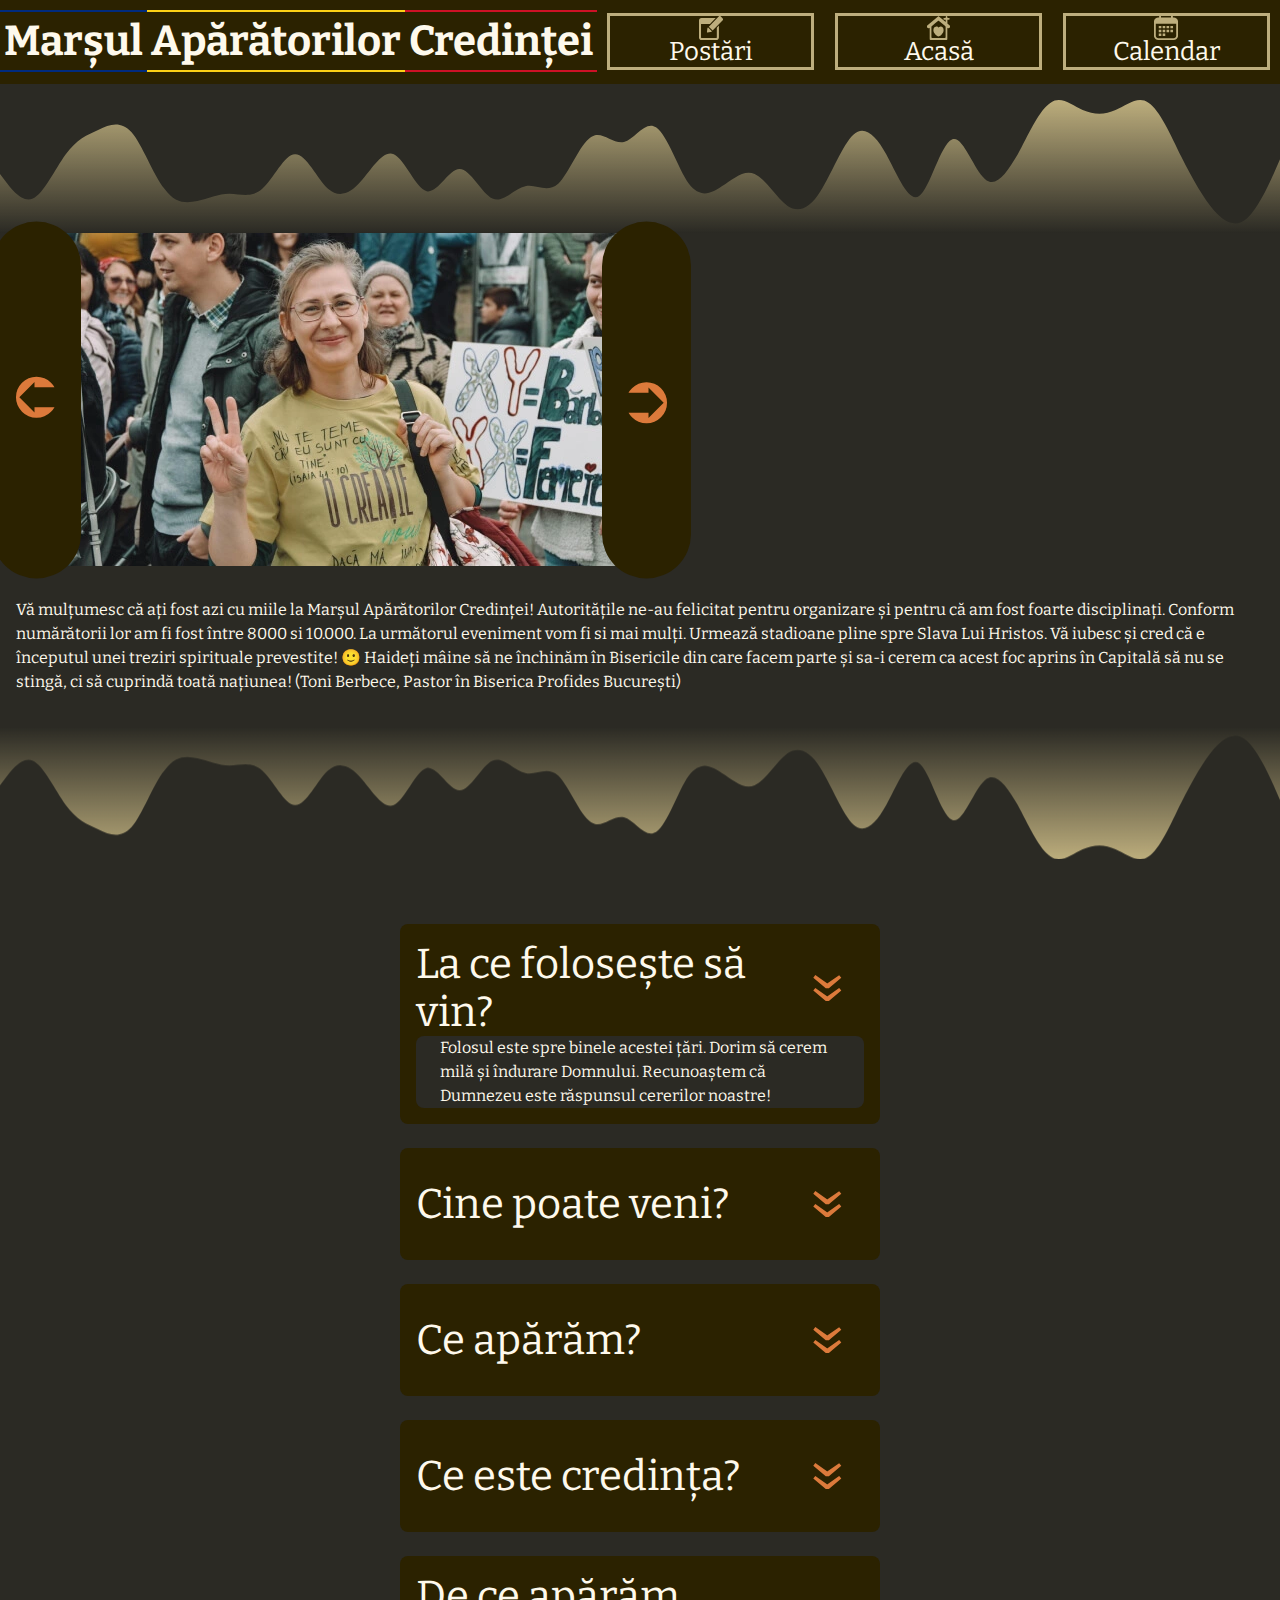
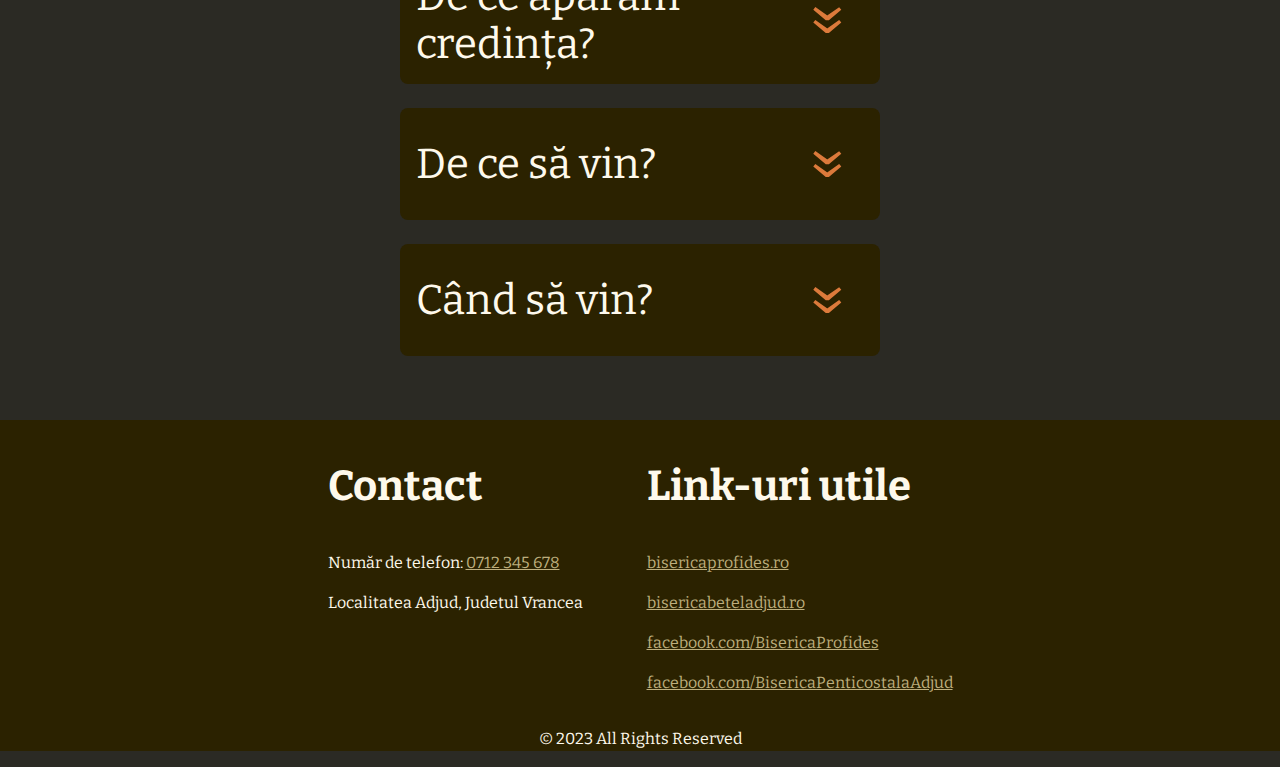
<file: index.html>
<!DOCTYPE html>

<html lang="ro">
    <head>
		<!-- setup -->
		<meta charset="utf-8" />
		<meta name="viewport" content="width=device-width,initial-scale=1.0" />

		<!-- SEO -->
		<title>MarșulApărătorilorCredinței</title>
		<meta name="robots" content="index, follow, max-image-preview:large, max-snippet:-1, max-video-preview:-1" />
		<meta http-equiv="X-UA-Compatible" content="IE=edge" />
		<meta name="description" content="Credința este cea mai importantă în vițile noastre. Noi declarăm că Isus este Rege. Marșul Apărătorilor Credinței, București, reprezintă dorința noastră de a trăi si apăra credința în Hristos ca Domn și Mântuitor." />
		<link rel="canonical" href="https://dapcred.netlify.app/" />
		<meta property="og:title" content="MarșulApărătorilorCredinței" />
		<meta property="og:description" content="Credința este cea mai importantă în vițile noastre. Noi declarăm că Isus este Rege. Marșul Apărătorilor Credinței, București, reprezintă dorința noastră de a trăi si apăra credința în Hristos ca Domn și Mântuitor." />
		<meta property="og:site_name" content="Marșul Apărătorilor Credinței" />
		<meta property="og:type" content="website" />
		<meta property="og:locale" content="ro_RO" />
		<meta property="og:url" content="https://dapcred.netlify.app/" />
		<meta property="og:image" content="./resources/og-image.jpg" />
		<meta property="og:image:width" content="1200" />
		<meta property="og:image:height" content="630" />
		<meta property="og:image:alt" content="Site de prezentare a evenimentelor ce țin de apărarea credinței în Hristos ca Domn și Mântuitor." />
		<meta property="article:publisher" content="https://www.facebook.com/david.irimia.180/" />
		<meta property="article:published_time" content="2021-07-04T23:27:55+03:00" /> <!--TODO data publicarii siteului-->
		<meta property="article:modified_time" content="2021-07-04T23:27:57+03:00" />
		<meta name="twitter:site" content="@INDavid04" />
		<meta name="twitter:creator" content="@INDavid04" />
		<meta name="twitter:card" content="summary_large_image" />

		<!-- design -->
		<link rel="stylesheet" href="./resources/styles.css" />
        <link rel="icon" type="image/x-icon" href="./resources/favicon/logo.ico" />
		<link rel="icon" type="image/svg+xml" href="./resources/favicon/logo.svg" />
		<link rel="icon" type="image/png" sizes="32x32" href="./resources/favicon/output-onlinepngtools.png" />
		<link rel="icon" type="image/png" sizes="16x16" href="./resources/favicon/png16.png" />
		<link rel="apple-touch-icon" href="./apple-touch-icon.png" />
		<link rel="mask-icon" href="./safari-pinned-tab.svg" color="#BDAE7D" />
		<meta name="msapplication-TileColor" content="#BDAE7D" />
		<!-- <link rel="manifest" href="./my.webmanifest" /> -->
		<meta name="apple-mobile-web-app-title" content="Marșul Apărătorilor Credinței" />
		<meta name="application-name" content="Marșul Apărătorilor Credinței" />
		<meta name="apple-mobile-web-app-capable" content="yes" />
		<meta name="apple-mobile-web-app-status-bar-style" content="default" />
		<meta name="mobile-web-app-capable" content="yes" />
		<meta name="apple-touch-fullscreen" content="yes" />
		<meta name="theme-color" content="#BDAE7D" />

		<!-- optimize -->
		<script type="module">
			document.documentElement.classList.remove('no-js');
			document.documentElement.classList.add('js');
		</script>
        <!--TODO font pe site
		<link rel="preload" href="https://dapcred.netlify.app/resources/Montserrat-Regular.woff2" as="font" type="font/woff2" crossorigin /> 
		<link rel="preload" href="https://dapcred.netlify.app/resources/Montserrat-ExtraBold.woff2" as="font" type="font/woff2" crossorigin /> -->
	</head>

    <body>
        <div class="Header">
            <nav class="Navbar" id="navbar">
                <a href="https://dapcred.netlify.app/" class="Logo">
                    <h1 class="LogoH1"><span class="Albastru">Marșul</span></h1>
                    <h1 class="LogoH1"><span class="Galben">Apărătorilor</span></h1>
                    <h1 class="LogoH1"><span class="Rosu">Credinței</span></h1>
                </a>
                <ol class="Menu">
                    <li class="List">
                        <a href="./resources/comentarii.html" class="ListLink">
                            <span class="ListLinkIcon">
                                <img class="ListLinkPost" src="./resources/img/noun-post-1604121.svg" alt="Postări">
                            </span>
                            <span class="ListLinkText">Postări</span>
                        </a>
                    </li>
                    <li class="List ListActive">
                        <a href="./index.html" class="ListLink">
                            <span class="ListLinkIcon">
                                <img class="ListLinkHome" src="./resources/img/noun-church-1557960 1.svg" alt="Acasă">
                            </span>
                            <span class="ListLinkText">Acasă</span>
                        </a>
                    </li>
                    <li class="List">
                        <a href="./resources/calendar.html" class="ListLink">
                            <span class="ListLinkIcon">
                                <img class="ListLinkCalendar" src="./resources/img/noun-calendar-394665.svg" alt="Calendar">
                            </span>
                            <span class="ListLinkText">Calendar</span>
                        </a>
                    </li>
                </ol>
            </nav>
        </div>

        <main class="Content">
            <img class="WaveStart" src="./resources/img/spacer.svg" alt="Spacer"> 

            <div class="HeroSection">
                <div class="LogoMobile">
                    <h1 class="LogoMobileText1">Marșul</h1>
                    <h1 class="LogoMobileText2">Apărătorilor</h1>
                    <h1 class="LogoMobileText3">Credinței</h1>
                </div>

                <div class="Carousel HeroSectionColumn">
                    <span id="item-1"></span>
                    <span id="item-2"></span>
                    <span id="item-3"></span>
                    <span id="item-4"></span>
                    <span id="item-5"></span>
                    <span id="item-6"></span>
                    <span id="item-7"></span>
                    <span id="item-8"></span>
                    <span id="item-9"></span>
                    <span id="item-10"></span>
                    <span id="item-11"></span>
                    <span id="item-12"></span>
                    <span id="item-13"></span>
                    <span id="item-14"></span>
                    <span id="item-15"></span>
                    <span id="item-16"></span>
                    <div class="CarouselItem Item-1">
                        <a href="#item-16" class="ArrowPrev Arrow">➲</a>
                        <a href="#item-2" class="ArrowNext Arrow">➲</a>
                    </div>
                    <div class="CarouselItem Item-2">
                        <a href="#item-1" class="ArrowPrev Arrow">➲</a>
                        <a href="#item-3" class="ArrowNext Arrow">➲</a>
                    </div>
                    <div class="CarouselItem Item-3">
                        <a href="#item-2" class="ArrowPrev Arrow">➲</a>
                        <a href="#item-4" class="ArrowNext Arrow">➲</a>
                    </div>
                    <div class="CarouselItem Item-4">
                        <a href="#item-3" class="ArrowPrev Arrow">➲</a>
                        <a href="#item-5" class="ArrowNext Arrow">➲</a>
                    </div>
                    <div class="CarouselItem Item-5">
                        <a href="#item-4" class="ArrowPrev Arrow">➲</a>
                        <a href="#item-6" class="ArrowNext Arrow">➲</a>
                    </div>
                    <div class="CarouselItem Item-6">
                        <a href="#item-5" class="ArrowPrev Arrow">➲</a>
                        <a href="#item-7" class="ArrowNext Arrow">➲</a>
                    </div>
                    <div class="CarouselItem Item-7">
                        <a href="#item-6" class="ArrowPrev Arrow">➲</a>
                        <a href="#item-8" class="ArrowNext Arrow">➲</a>
                    </div>
                    <div class="CarouselItem Item-8">
                        <a href="#item-7" class="ArrowPrev Arrow">➲</a>
                        <a href="#item-9" class="ArrowNext Arrow">➲</a>
                    </div>
                    <div class="CarouselItem Item-9">
                        <a href="#item-8" class="ArrowPrev Arrow">➲</a>
                        <a href="#item-10" class="ArrowNext Arrow">➲</a>
                    </div>
                    <div class="CarouselItem Item-10">
                        <a href="#item-9" class="ArrowPrev Arrow">➲</a>
                        <a href="#item-11" class="ArrowNext Arrow">➲</a>
                    </div>
                    <div class="CarouselItem Item-11">
                        <a href="#item-10" class="ArrowPrev Arrow">➲</a>
                        <a href="#item-12" class="ArrowNext Arrow">➲</a>
                    </div>
                    <div class="CarouselItem Item-12">
                        <a href="#item-11" class="ArrowPrev Arrow">➲</a>
                        <a href="#item-13" class="ArrowNext Arrow">➲</a>
                    </div>
                    <div class="CarouselItem Item-13">
                        <a href="#item-12" class="ArrowPrev Arrow">➲</a>
                        <a href="#item-14" class="ArrowNext Arrow">➲</a>
                    </div>
                    <div class="CarouselItem Item-14">
                        <a href="#item-13" class="ArrowPrev Arrow">➲</a>
                        <a href="#item-15" class="ArrowNext Arrow">➲</a>
                    </div>
                    <div class="CarouselItem Item-15">
                        <a href="#item-14" class="ArrowPrev Arrow">➲</a>
                        <a href="#item-16" class="ArrowNext Arrow">➲</a>
                    </div>
                    <div class="CarouselItem Item-16">
                        <a href="#item-15" class="ArrowPrev Arrow">➲</a>
                        <a href="#item-1" class="ArrowNext Arrow">➲</a>
                    </div>
                </div>

                <div class="Description HeroSectionColumn">
                    <p class="DescriptionParagraph">
                        Vă mulțumesc că ați fost azi cu miile la Marșul Apărătorilor Credinței! Autoritățile ne-au felicitat pentru organizare și pentru că am fost foarte disciplinați. Conform numărătorii lor am fi fost între 8000 si 10.000. La următorul eveniment vom fi si mai mulți. Urmează stadioane pline spre Slava Lui Hristos. Vă iubesc și cred că e începutul unei treziri spirituale prevestite! 🙂 Haideți mâine să ne închinăm în Bisericile din care facem parte și sa-i cerem ca acest foc aprins în Capitală să nu se stingă, ci să cuprindă toată națiunea! (Toni Berbece, Pastor în Biserica Profides București)
                    </p>
                </div>
            </div>

            <img class="WaveEnd" src="./resources/img/spacer.svg" alt="Spacer"> 

            <ul id="accordion">
                <li class="Box-1">
                    <label for="first" class="AccordionTitle">
                        La ce folosește să vin? <span class="Down">&raquo;</span>
                    </label>
                    <input type="checkbox" name="accordion" id="first" checked />
                    <div class="AccordionContent">
                        Folosul este spre binele acestei țări. Dorim să cerem milă și îndurare Domnului. Recunoaștem că Dumnezeu este răspunsul cererilor noastre!
                    </div>
                </li>
                <li class="Box-2">
                    <label for="second" class="AccordionTitle">
                        Cine poate veni? <span class="Down">&raquo;</span>
                    </label>
                    <input type="checkbox" name="accordion" id="second" />
                    <div class="AccordionContent">
                        <p>Folosul este spre binele acestei țări. Dorim să cerem milă și îndurare Domnului. Recunoaștem că Dumnezeu este răspunsul cererilor noastre!</p>
                    </div>
                </li>
                <li class="Box-3">
                    <label for="third" class="AccordionTitle">
                        Ce apărăm? <span class="Down">&raquo;</span>
                    </label>
                    <input type="checkbox" name="accordion" id="third" />
                    <div class="AccordionContent">
                        <p>Folosul este spre binele acestei țări. Dorim să cerem milă și îndurare Domnului. Recunoaștem că Dumnezeu este răspunsul cererilor noastre!</p>
                    </div>
                </li>
                <li class="Box-4">
                    <label for="fourth" class="AccordionTitle">
                        Ce este credința? <span class="Down">&raquo;</span>
                    </label>
                    <input type="checkbox" name="accordion" id="fourth" />
                    <div class="AccordionContent">
                        <p>Folosul este spre binele acestei țări. Dorim să cerem milă și îndurare Domnului. Recunoaștem că Dumnezeu este răspunsul cererilor noastre!</p>
                    </div>
                </li>
                <li class="Box-5">
                    <label for="fifth" class="AccordionTitle">
                        De ce apărăm credința? <span class="Down">&raquo;</span>
                    </label>
                    <input type="checkbox" name="accordion" id="fifth" />
                    <div class="AccordionContent">
                        <p>Folosul este spre binele acestei țări. Dorim să cerem milă și îndurare Domnului. Recunoaștem că Dumnezeu este răspunsul cererilor noastre!</p>
                    </div>
                </li>
                <li class="Box-6">
                    <label for="sixth" class="AccordionTitle">
                        De ce să vin? <span class="Down">&raquo;</span>
                    </label>
                    <input type="checkbox" name="accordion" id="sixth" />
                    <div class="AccordionContent">
                        <p>Folosul este spre binele acestei țări. Dorim să cerem milă și îndurare Domnului. Recunoaștem că Dumnezeu este răspunsul cererilor noastre!</p>
                    </div>
                </li>
                <li class="Box-7">
                    <label for="seventh" class="AccordionTitle">
                        Când să vin? <span class="Down">&raquo;</span>
                    </label>
                    <input type="checkbox" name="accordion" id="seventh" />
                    <div class="AccordionContent">
                        <p>Folosul este spre binele acestei țări. Dorim să cerem milă și îndurare Domnului. Recunoaștem că Dumnezeu este răspunsul cererilor noastre!</p>
                    </div>
                </li>
            </ul>
        </main>

        <div class="Footer">
            <div class="ContainerFooter">
                <span class="Contact">
                    <h3 class="FooterTitle">Contact</h3>
                    <p class="Phone">Număr de telefon: <a class="Link" href="tel:+40712345678">0712 345 678</a></p>
                    <p class="Location">Localitatea Adjud, Judetul Vrancea</p>
                </span>
                <span class="FooterLinks">
                    <h3 class="FooterTitle">Link-uri utile</h3>
                    <a href="https://bisericaprofides.ro">
                        <p class="Link">bisericaprofides.ro</p>
                    </a>
                    <a href="https://bisericabeteladjud.ro">
                        <p class="Link">bisericabeteladjud.ro</p>
                    </a>
                    <a href="https://facebook.com/BisericaProfides">
                        <p class="Link">facebook.com/BisericaProfides</p>
                    </a>
                    <a href="https://facebook.com/BisericaPenticostalaAdjud">
                        <p class="Link">facebook.com/BisericaPenticostalaAdjud</p>
                    </a>
                </span>
            </div>
            <div class="ContainerCopyrights">
                <p class="Copyrights">© 2023 All Rights Reserved</p>
            </div>
        </div>
        <script defer src="resources/script.js"></script>
    </body>
</html>
</file>
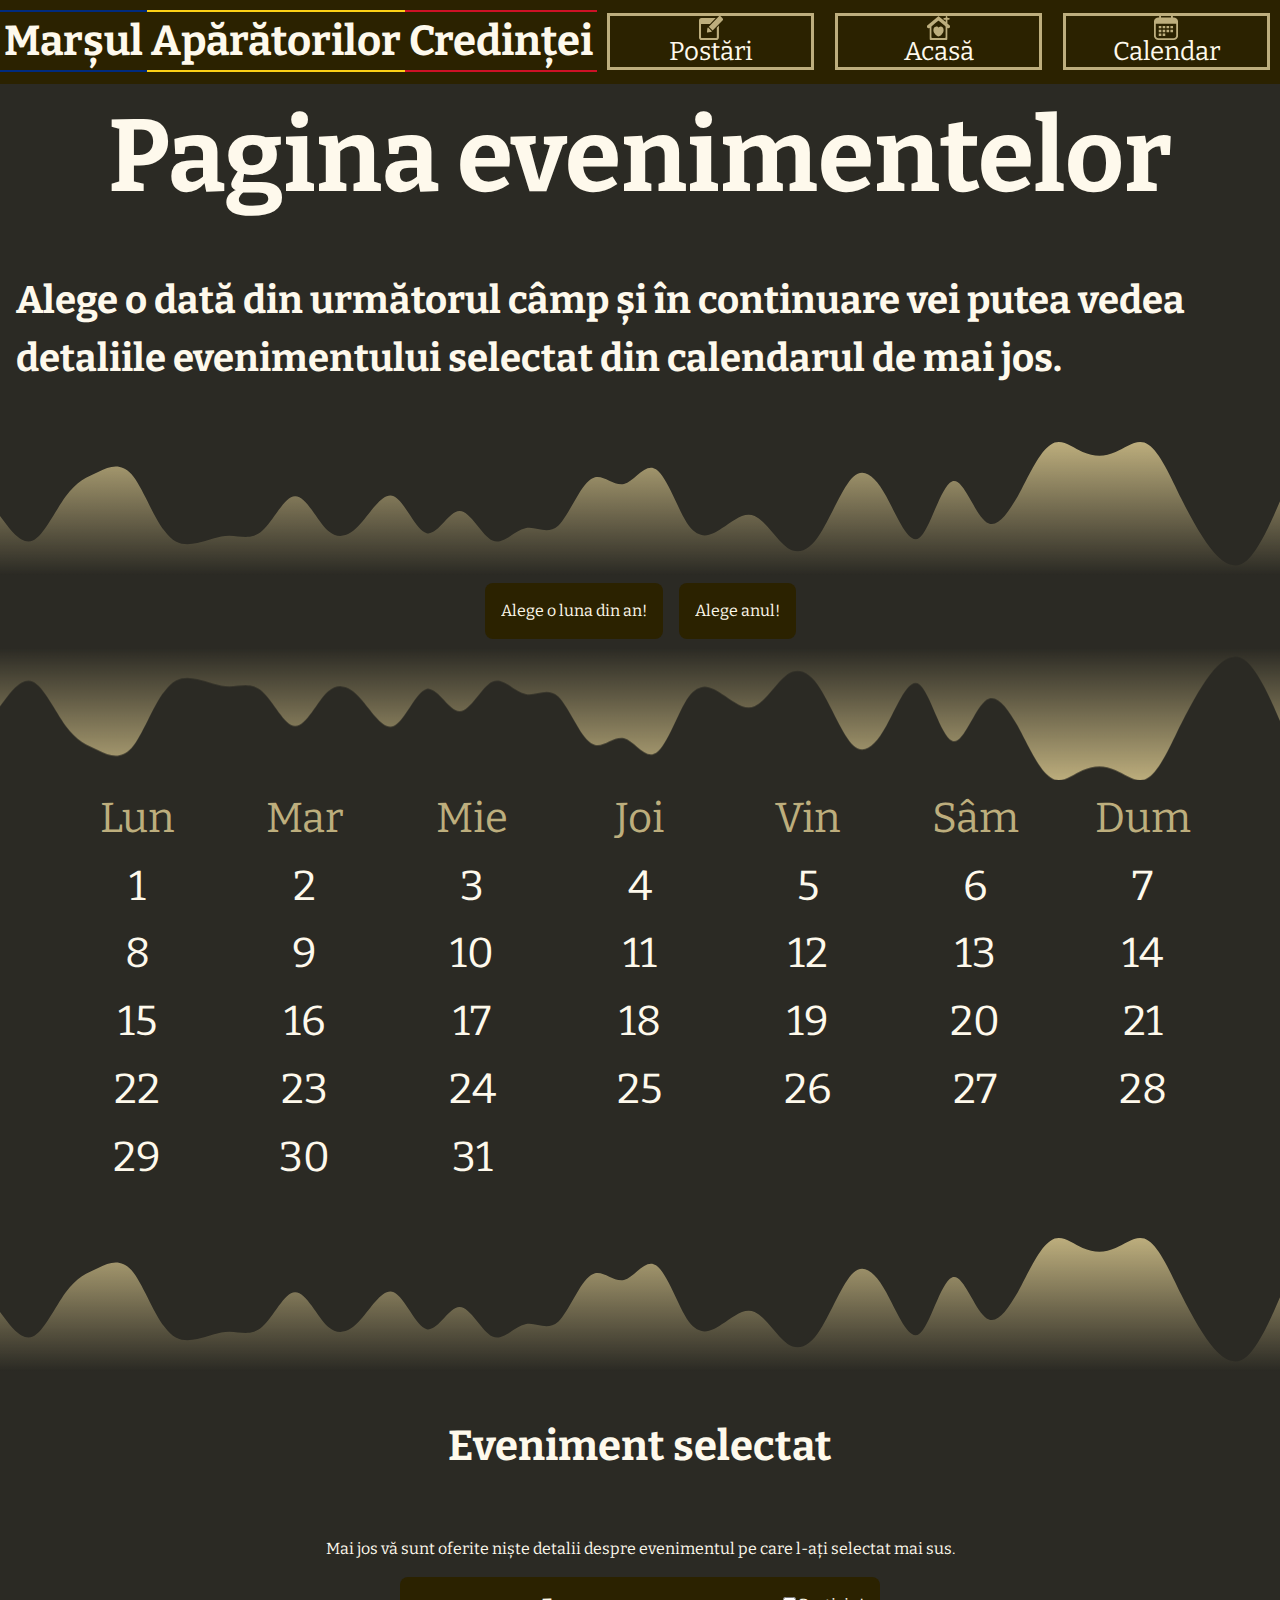
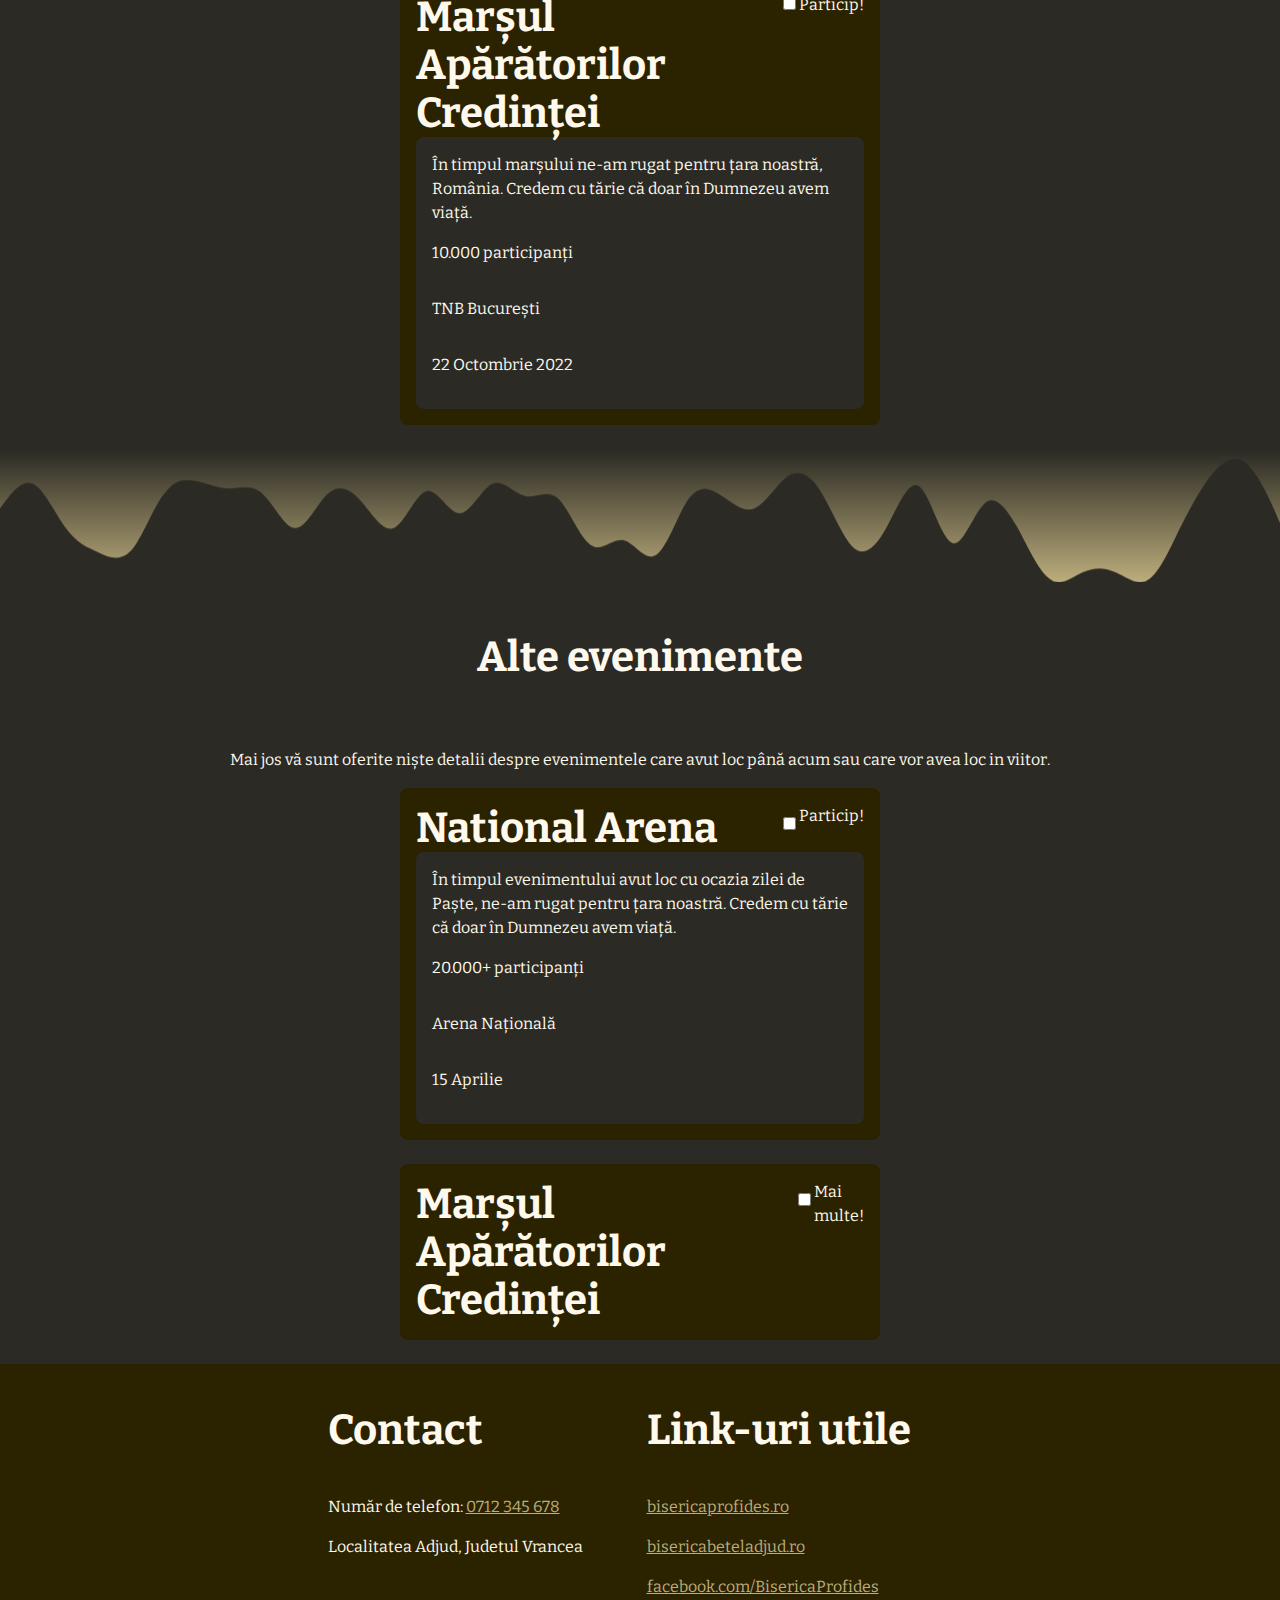
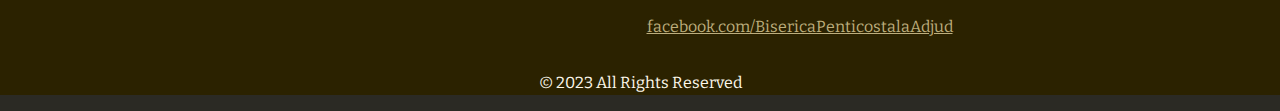
<file: resources/calendar.html>
<!DOCTYPE html>

<html lang="ro">
    <head>
		<!-- setup -->
		<meta charset="utf-8" />
		<meta name="viewport" content="width=device-width,initial-scale=1.0" />

		<!-- SEO -->
		<title>MarșulApărătorilorCredinței</title>
		<meta name="robots" content="index, follow, max-image-preview:large, max-snippet:-1, max-video-preview:-1" />
		<meta http-equiv="X-UA-Compatible" content="IE=edge" />
		<meta name="description" content="Credința este cea mai importantă în vițile noastre. Noi declarăm că Isus este Rege. Marșul Apărătorilor Credinței, București, reprezintă dorința noastră de a trăi si apăra credința în Hristos ca Domn și Mântuitor." />
		<link rel="canonical" href="https://dapcred.netlify.app/" />
		<meta property="og:title" content="MarșulApărătorilorCredinței" />
		<meta property="og:description" content="Credința este cea mai importantă în vițile noastre. Noi declarăm că Isus este Rege. Marșul Apărătorilor Credinței, București, reprezintă dorința noastră de a trăi si apăra credința în Hristos ca Domn și Mântuitor." />
		<meta property="og:site_name" content="Marșul Apărătorilor Credinței" />
		<meta property="og:type" content="website" />
		<meta property="og:locale" content="ro_RO" />
		<meta property="og:url" content="https://dapcred.netlify.app/" />
		<meta property="og:image" content="./og-image.jpg" />
		<meta property="og:image:width" content="1200" />
		<meta property="og:image:height" content="630" />
		<meta property="og:image:alt" content="Site de prezentare a evenimentelor ce țin de apărarea credinței în Hristos ca Domn și Mântuitor." />
		<meta property="article:publisher" content="https://www.facebook.com/david.irimia.180/" />
		<meta property="article:published_time" content="2021-07-04T23:27:55+03:00" /> <!--TODO data publicarii siteului-->
		<meta property="article:modified_time" content="2021-07-04T23:27:57+03:00" />
		<meta name="twitter:site" content="@INDavid04" />
		<meta name="twitter:creator" content="@INDavid04" />
		<meta name="twitter:card" content="summary_large_image" />

		<!-- design -->
		<link rel="stylesheet" href="./styles.css" />
        <link rel="icon" type="image/x-icon" href="./favicon/logo.ico" />
		<link rel="icon" type="image/svg+xml" href="./favicon/logo.svg" />
		<link rel="icon" type="image/png" sizes="32x32" href="./favicon/output-onlinepngtools.png" />
		<link rel="icon" type="image/png" sizes="16x16" href="./favicon/png16.png" />
		<link rel="apple-touch-icon" href="./apple-touch-icon.png" />
		<link rel="mask-icon" href="./safari-pinned-tab.svg" color="#BDAE7D" />
		<meta name="msapplication-TileColor" content="#BDAE7D" />
		<!-- <link rel="manifest" href="./my.webmanifest" /> -->
		<meta name="apple-mobile-web-app-title" content="Marșul Apărătorilor Credinței" />
		<meta name="application-name" content="Marșul Apărătorilor Credinței" />
		<meta name="apple-mobile-web-app-capable" content="yes" />
		<meta name="apple-mobile-web-app-status-bar-style" content="default" />
		<meta name="mobile-web-app-capable" content="yes" />
		<meta name="apple-touch-fullscreen" content="yes" />
		<meta name="theme-color" content="#BDAE7D" />

		<!-- optimize -->
		<script type="module">
			document.documentElement.classList.remove('no-js');
			document.documentElement.classList.add('js');
		</script>
        <!--TODO font pe site
		<link rel="preload" href="https://dapcred.netlify.app/Montserrat-Regular.woff2" as="font" type="font/woff2" crossorigin /> 
		<link rel="preload" href="https://dapcred.netlify.app/Montserrat-ExtraBold.woff2" as="font" type="font/woff2" crossorigin /> -->
	</head>

    <body>
        <div class="Container">
            <div class="Header">
                <nav class="Navbar" id="navbar">
                    <a href="index.html" class="Logo">
                        <h1 class="LogoH1"><span class="Albastru">Marșul</span></h1>
                        <h1 class="LogoH1"><span class="Galben">Apărătorilor</span></h1>
                        <h1 class="LogoH1"><span class="Rosu">Credinței</span></h1>
                    </a>
                    <ol class="Menu">
                        <li class="List">
                            <a href="./comentarii.html" class="ListLink">
                                <span class="ListLinkIcon">
                                    <img class="ListLinkPost" src="./img/noun-post-1604121.svg" alt="Postări">
                                </span>
                                <span class="ListLinkText">Postări</span>
                            </a>
                        </li>
                        <li class="List ListActive">
                            <a href="../index.html" class="ListLink">
                                <span class="ListLinkIcon">
                                    <img class="ListLinkHome" src="./img/noun-church-1557960 1.svg" alt="Acasă">
                                </span>
                                <span class="ListLinkText">Acasă</span>
                            </a>
                        </li>
                        <li class="List">
                            <a href="./calendar.html" class="ListLink">
                                <span class="ListLinkIcon">
                                    <img class="ListLinkCalendar" src="./img/noun-calendar-394665.svg" alt="Calendar">
                                </span>
                                <span class="ListLinkText">Calendar</span>
                            </a>
                        </li>
                    </ol>
                </nav>
            </div>

            <section class="Description">
                <h1 class="Title" title="Dacă ai în plan sa participi la vreun eveniment, găsești aici tot ce ai nevoie să știi!">Pagina evenimentelor</h1>
                <p class="Text" title="Găsești detalii atât la evenimentele desfășurate cât și la cele programate, planificate!"> Alege o dată din următorul câmp și în continuare vei putea vedea detaliile evenimentului selectat din calendarul de mai jos.</p>
            </section>

			<img class="WaveStart" src="./img/spacer.svg" />

			<section class="CalendarSelector">
				<span class="Month">
					<select name="luna" id="multiple-select">
						<option selected disabled>Alege o luna din an!</option>
						<option value="1">Ianuarie</option>
						<option value="2">Februarie</option>
						<option value="3">Martie</option>
						<option value="4">Aprilie</option>
						<option value="5">Mai</option>
						<option value="6">Iunie</option>
						<option value="7">Iulie</option>
						<option value="8">August</option>
						<option value="9">Septembrie</option>
						<option value="10">Octombrie</option>
						<option value="11">Noiembrie</option>
						<option value="12">Decembrie</option>
					</select>
				</span>
				<span class="Year">
					<select name="anul" id="multiple-select">
						<option selected disabled>Alege anul!</option>
						<option value="1">2020</option>
						<option value="2">2021</option>
						<option value="3">2022</option>
						<option value="4">2023</option>
						<option value="5">2024</option>
						<option value="6">2025</option>
						<option value="7">2026</option>
						<option value="8">2027</option>
						<option value="9">2028</option>
						<option value="10">2029</option>
					</select>
				</span>
			</section>

			<img class="WaveEnd" src="./img/spacer.svg" />

			<section class="Calendar">
				<div class="Line WeekLine">
					<span class="Week">Lun</span>
					<span class="Week">Mar</span>
					<span class="Week">Mie</span>
					<span class="Week">Joi</span>
					<span class="Week">Vin</span>
					<span class="Week">Sâm</span>
					<span class="Week">Dum</span>
				</div>
				<div class="Line DayLine">
					<span class="Day">1</span>
					<span class="Day">2</span>
					<span class="Day">3</span>
					<span class="Day">4</span>
					<span class="Day">5</span>
					<span class="Day">6</span>
					<span class="Day">7</span>
				</div>
				<div class="Line DayLine">
					<span class="Day">8</span>
					<span class="Day">9</span>
					<span class="Day">10</span>
					<span class="Day">11</span>
					<span class="Day">12</span>
					<span class="Day">13</span>
					<span class="Day">14</span>
				</div>
				<div class="Line DayLine">
					<span class="Day">15</span>
					<span class="Day">16</span>
					<span class="Day">17</span>
					<span class="Day">18</span>
					<span class="Day">19</span>
					<span class="Day">20</span>
					<span class="Day">21</span>
				</div>
				<div class="Line DayLine">
					<span class="Day">22</span>
					<span class="Day">23</span>
					<span class="Day">24</span>
					<span class="Day">25</span>
					<span class="Day">26</span>
					<span class="Day">27</span>
					<span class="Day">28</span>
				</div>
				<div class="Line DayLine">
					<span class="Day">29</span>
					<span class="Day">30</span>
					<span class="Day">31</span>
					<span class="Day"></span>
					<span class="Day"></span>
					<span class="Day"></span>
					<span class="Day"></span> <!-- Astea 4 randuri ajuta ultima linie din calendar sa se afiseze corect, la fel ca si celelate linii cu 7 elemente si asta are la fel acelasi numar de elemente -->
				</div>
			</section>

			<img class="WaveStart" src="./img/spacer.svg" />

			<section class="SelectedEvent">
				<h2 class="TitleSecondary">Eveniment selectat</h2>
				<p class="DescriptionSecondary">Mai jos vă sunt oferite niște detalii despre evenimentul pe care l-ați selectat mai sus.</p>
				<div class="EventContainer">
					<div class="EventHeader">
						<h3 class="EventTitle">Marșul Apărătorilor Credinței</h3>
						<span class="EventCheck">
							<div class="CheckBox">
								<input type="checkbox" name="check" id="fourth" />
							</div>
							<div class="CheckName">Particip!</div>
						</span>
					</div>
					<div class="EventContent">
						<div class="EventDescription">În timpul marșului ne-am rugat pentru țara noastră, România. Credem cu tărie că doar în Dumnezeu avem viață.</div>
						<div class="EventDetails">
							<span class="People">
								<img class="DescriptionIcon" />
								<p class="DescriptionText">10.000 participanți</p>
							</span>
							<span class="Location">
								<img class="DescriptionIcon" />
								<p class="DescriptionText">TNB București</p>
							</span>
							<span class="Date">
								<img class="DescriptionIcon" />
								<p class="DescriptionText">22 Octombrie 2022</p>
							</span>
						</div>
					</div>
				</div>
			</section>

			<img class="WaveEnd" src="./img/spacer.svg" />

			<section class="OtherEvent">
				<h2 class="TitleSecondary">Alte evenimente</h2>
				<p class="DescriptionSecondary">Mai jos vă sunt oferite niște detalii despre evenimentele care avut loc până acum sau care vor avea loc in viitor.</p>
				<div class="EventContainer">
					<div class="EventHeader">
						<h3 class="EventTitle">National Arena</h3>
						<span class="EventCheck Checked">
							<div class="CheckBox"><input type="checkbox" name="check" id="fourth" /></div>
							<div class="CheckName">Particip!</div>
						</span>
					</div>
					<div class="EventContent">
						<div class="EventDescription">În timpul evenimentului avut loc cu ocazia zilei de Paște, ne-am rugat pentru țara noastră. Credem cu tărie că doar în Dumnezeu avem viață.</div>
						<div class="EventDetails">
							<span class="People">
								<img class="DescriptionIcon" />
								<p class="DescriptionText">20.000+ participanți</p>
							</span>
							<span class="Location">
								<img class="DescriptionIcon" />
								<p class="DescriptionText">Arena Națională</p>
							</span>
							<span class="Date">
								<img class="DescriptionIcon" />
								<p class="DescriptionText">15 Aprilie</p>
							</span>
						</div>
					</div>
				</div>

				<div class="EventContainer">
					<div class="EventHeader">
						<h3 class="EventTitle">Marșul Apărătorilor Credinței</h3>
						<span class="EventCheck Checked">
							<div class="CheckBox">
								<input type="checkbox" name="check" id="fourth" />
							</div>
							<div class="CheckName">Mai multe!</div>
						</span>
					</div>
				</div>
			</section>

			<div class="Footer">
				<div class="ContainerFooter">
					<span class="Contact">
						<h3 class="FooterTitle">Contact</h3>
						<p class="Phone">Număr de telefon: <a class="Link" href="tel:+40712345678">0712 345 678</a></p>
						<p class="Location">Localitatea Adjud, Judetul Vrancea</p>
					</span>
					<span class="FooterLinks">
						<h3 class="FooterTitle">Link-uri utile</h3>
						<a href="https://bisericaprofides.ro">
							<p class="Link">bisericaprofides.ro</p>
						</a>
						<a href="https://bisericabeteladjud.ro">
							<p class="Link">bisericabeteladjud.ro</p>
						</a>
						<a href="https://facebook.com/BisericaProfides">
							<p class="Link">facebook.com/BisericaProfides</p>
						</a>
						<a href="https://facebook.com/BisericaPenticostalaAdjud">
							<p class="Link">facebook.com/BisericaPenticostalaAdjud</p>
						</a>
					</span>
				</div>
				<div class="ContainerCopyrights">
					<p class="Copyrights">© 2023 All Rights Reserved</p>
				</div>
			</div>
		<script defer src="../resources/script.js"></script>
    </body>
</html>
</file>
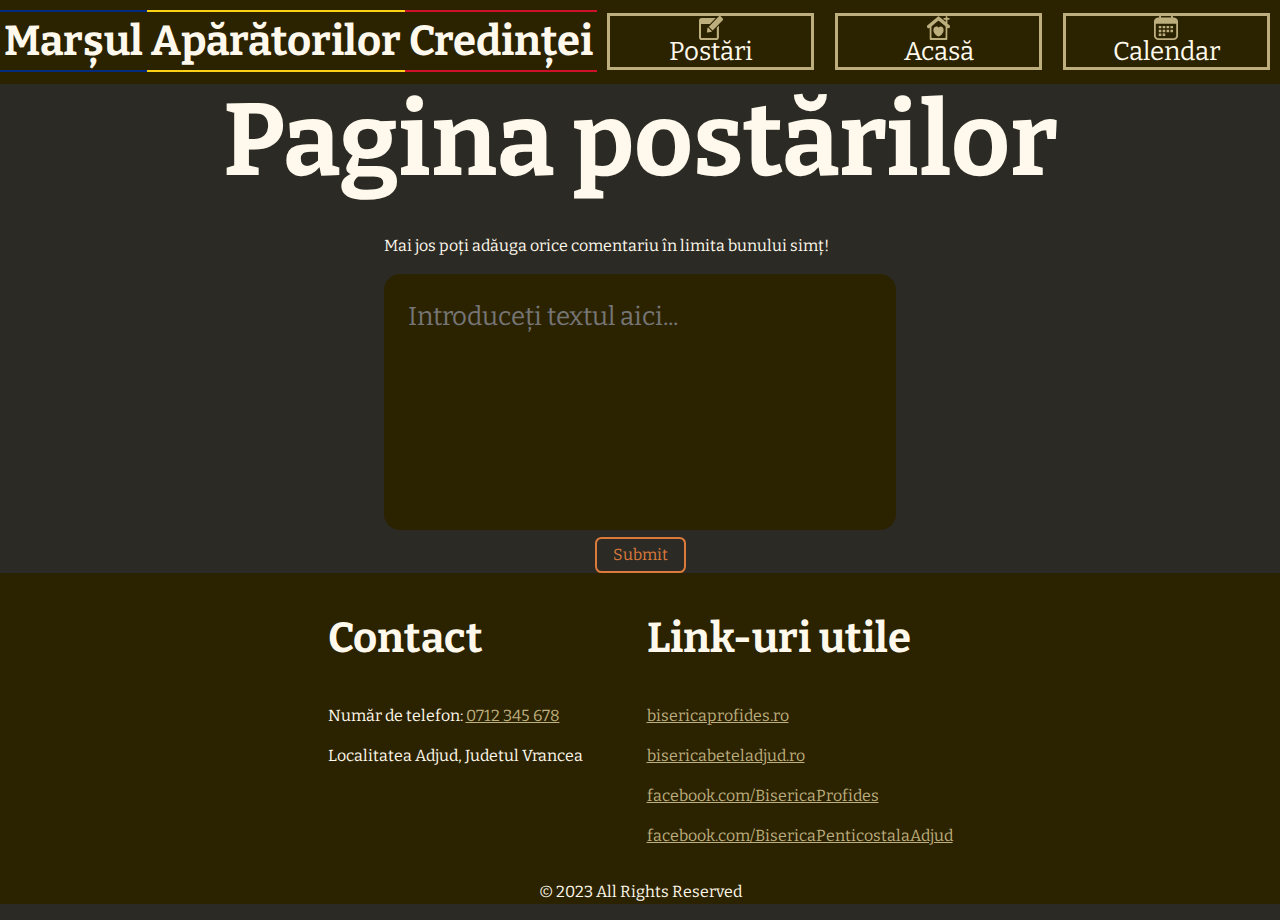
<file: resources/comentarii.html>
<!DOCTYPE html>

<html lang="ro">
    <head>
		<!-- setup -->
		<meta charset="utf-8" />
		<meta name="viewport" content="width=device-width,initial-scale=1.0" />

		<!-- SEO -->
		<title>MarșulApărătorilorCredinței</title>
		<meta name="robots" content="index, follow, max-image-preview:large, max-snippet:-1, max-video-preview:-1" />
		<meta http-equiv="X-UA-Compatible" content="IE=edge" />
		<meta name="description" content="Credința este cea mai importantă în vițile noastre. Noi declarăm că Isus este Rege. Marșul Apărătorilor Credinței, București, reprezintă dorința noastră de a trăi si apăra credința în Hristos ca Domn și Mântuitor." />
		<link rel="canonical" href="https://dapcred.netlify.app/" />
		<meta property="og:title" content="MarșulApărătorilorCredinței" />
		<meta property="og:description" content="Credința este cea mai importantă în vițile noastre. Noi declarăm că Isus este Rege. Marșul Apărătorilor Credinței, București, reprezintă dorința noastră de a trăi si apăra credința în Hristos ca Domn și Mântuitor." />
		<meta property="og:site_name" content="Marșul Apărătorilor Credinței" />
		<meta property="og:type" content="website" />
		<meta property="og:locale" content="ro_RO" />
		<meta property="og:url" content="https://dapcred.netlify.app/" />
		<meta property="og:image" content="./og-image.jpg" />
		<meta property="og:image:width" content="1200" />
		<meta property="og:image:height" content="630" />
		<meta property="og:image:alt" content="Site de prezentare a evenimentelor ce țin de apărarea credinței în Hristos ca Domn și Mântuitor." />
		<meta property="article:publisher" content="https://www.facebook.com/david.irimia.180/" />
		<meta property="article:published_time" content="2021-07-04T23:27:55+03:00" /> <!--TODO data publicarii siteului-->
		<meta property="article:modified_time" content="2021-07-04T23:27:57+03:00" />
		<meta name="twitter:site" content="@INDavid04" />
		<meta name="twitter:creator" content="@INDavid04" />
		<meta name="twitter:card" content="summary_large_image" />

		<!-- design -->
		<link rel="stylesheet" href="./styles.css" />
        <link rel="icon" type="image/x-icon" href="./favicon/logo.ico" />
		<link rel="icon" type="image/svg+xml" href="./favicon/logo.svg" />
		<link rel="icon" type="image/png" sizes="32x32" href="./favicon/output-onlinepngtools.png" />
		<link rel="icon" type="image/png" sizes="16x16" href="./favicon/png16.png" />
		<link rel="apple-touch-icon" href="./apple-touch-icon.png" />
		<link rel="mask-icon" href="./safari-pinned-tab.svg" color="#BDAE7D" />
		<meta name="msapplication-TileColor" content="#BDAE7D" />
		<!-- <link rel="manifest" href="./my.webmanifest" /> -->
		<meta name="apple-mobile-web-app-title" content="Marșul Apărătorilor Credinței" />
		<meta name="application-name" content="Marșul Apărătorilor Credinței" />
		<meta name="apple-mobile-web-app-capable" content="yes" />
		<meta name="apple-mobile-web-app-status-bar-style" content="default" />
		<meta name="mobile-web-app-capable" content="yes" />
		<meta name="apple-touch-fullscreen" content="yes" />
		<meta name="theme-color" content="#BDAE7D" />

		<!-- optimize -->
		<script type="module">
			document.documentElement.classList.remove('no-js');
			document.documentElement.classList.add('js');
		</script>
        <!--TODO font pe site
		<link rel="preload" href="https://dapcred.netlify.app/Montserrat-Regular.woff2" as="font" type="font/woff2" crossorigin /> 
		<link rel="preload" href="https://dapcred.netlify.app/Montserrat-ExtraBold.woff2" as="font" type="font/woff2" crossorigin /> -->
	</head>

    <body>
        <div class="Container">
            <div class="Header">
                <nav class="Navbar" id="navbar">
                    <a href="index.html" class="Logo">
                        <h1 class="LogoH1"><span class="Albastru">Marșul</span></h1>
                        <h1 class="LogoH1"><span class="Galben">Apărătorilor</span></h1>
                        <h1 class="LogoH1"><span class="Rosu">Credinței</span></h1>
                    </a>
                    <ol class="Menu">
                        <li class="List">
                            <a href="./comentarii.html" class="ListLink">
                                <span class="ListLinkIcon">
                                    <img class="ListLinkPost" src="./img/noun-post-1604121.svg" alt="Postări">
                                </span>
                                <span class="ListLinkText">Postări</span>
                            </a>
                        </li>
                        <li class="List ListActive">
                            <a href="../index.html" class="ListLink">
                                <span class="ListLinkIcon">
                                    <img class="ListLinkHome" src="./img/noun-church-1557960 1.svg" alt="Acasă">
                                </span>
                                <span class="ListLinkText">Acasă</span>
                            </a>
                        </li>
                        <li class="List">
                            <a href="./calendar.html" class="ListLink">
                                <span class="ListLinkIcon">
                                    <img class="ListLinkCalendar" src="./img/noun-calendar-394665.svg" alt="Calendar">
                                </span>
                                <span class="ListLinkText">Calendar</span>
                            </a>
                        </li>
                    </ol>
                </nav>
            </div>

            <div class="ContainerComment">
                <h1 class="Title">Pagina postărilor</h1>
                <form class="ContainerCommentForm">
                    <p class="CommentTitle"><label for="comment">Mai jos poți adăuga orice comentariu în limita bunului simț!</label></p>
                    <textarea class="CommentField" id="comment" name="comment" placeholder="Introduceți textul aici..." rows="4" cols="50"></textarea>
                    <input class="CommentButton Button" type="submit" value="Submit">
                </form>
            </div>

			<div class="Footer">
				<div class="ContainerFooter">
					<span class="Contact">
						<h3 class="FooterTitle">Contact</h3>
						<p class="Phone">Număr de telefon: <a class="Link" href="tel:+40712345678">0712 345 678</a></p>
						<p class="Location">Localitatea Adjud, Judetul Vrancea</p>
					</span>
					<span class="FooterLinks">
						<h3 class="FooterTitle">Link-uri utile</h3>
						<a href="https://bisericaprofides.ro">
							<p class="Link">bisericaprofides.ro</p>
						</a>
						<a href="https://bisericabeteladjud.ro">
							<p class="Link">bisericabeteladjud.ro</p>
						</a>
						<a href="https://facebook.com/BisericaProfides">
							<p class="Link">facebook.com/BisericaProfides</p>
						</a>
						<a href="https://facebook.com/BisericaPenticostalaAdjud">
							<p class="Link">facebook.com/BisericaPenticostalaAdjud</p>
						</a>
					</span>
				</div>
				<div class="ContainerCopyrights">
					<p class="Copyrights">© 2023 All Rights Reserved</p>
				</div>
			</div>
		<script defer src="../resources/script.js"></script>
    </body>
</html>
</file>
<file: resources/styles.css>
@charset "UTF-8";
/*General*******************************************/
:root {
  --fundal: #2B2A24;
  --brand: #BDAE7D;
  --cta: #DC7A3B;
  --casete: #2B2200;
  --text: #FEF9EC;
  --albastru: #002B7F;
  --galben: #FCD116;
  --rosu: #CE1126;
  --test: clamp(1.618rem, 3vw, 4.236rem);
  --size-title: clamp(2.618rem, 8vw, 6.854rem);
  --size-high: clamp(2.618rem, 8vw, 4.236rem);
  --size-medium: camp(1.618rem, 8vw, 2.618rem);
  --size-low: clamp(1rem, 8vw, 1.618rem) ;
}

.h1, h1 {
  font-size: 6.854rem;
  color: var(--text);
  line-height: 7rem;
  margin: 0;
  padding: 0;
}

.h2, h2 {
  font-size: 4.236rem;
  color: var(--text);
  line-height: 5rem;
}

.h3, h3 {
  font-size: 2.618rem;
  color: var(--text);
  line-height: 3rem;
}

.h4, h4 {
  font-size: 1.618rem;
  color: var(--text);
  line-height: 2rem;
}

.p, p {
  font-size: 1rem;
  color: var(--text);
  line-height: 1.5rem;
}

@font-face {
  font-family: "Bitter";
  font-weight: 400;
  font-display: swap;
  font-style: normal;
  font-named-instance: "Regular";
  src: url("./Bitter-VariableFont_wght.woff2") format("woff2");
}
@font-face {
  font-family: "Bitter";
  font-weight: 700;
  font-display: swap;
  font-style: normal;
  font-named-instance: "Bold";
  src: url("./Bitter-VariableFont_wght.woff2") format("woff2");
}
/*/ Z-index hierarhy
    1: Content
    2: Item-1
    3: Item-2 to Item-16
    4: Header
*/
*, *::before, *::after {
  box-sizing: border-box;
}

html {
  font-family: "Bitter", serif;
  font-size: 16px;
  line-height: 1.5rem;
}

body {
  display: block;
  background: var(--fundal);
  min-height: 100vh;
  margin: 0;
  text-rendering: optimizeSpeed;
}

/*/Adaug svg in html ca sa ii schimb fill on hover cu prop fill: currentColor;*/
svg {
  fill: currentColor;
}

img, picture {
  max-width: 100%;
  display: block;
}

input, button, textarea, select {
  font: inherit;
}

strong {
  font-weight: 900;
}

a, .Link {
  color: var(--brand);
  text-decoration: none;
}

.Link {
  color: var(--brand);
  text-decoration: underline;
}

.ScreenReaders {
  position: absolute;
  width: 1px;
  height: 1px;
  padding: 0;
  margin: -1px;
  overflow: hidden;
  clip: rect(0, 0, 0, 0);
  white-space: nowrap;
  border-width: 0;
}

.WaveStart {
  transform: rotateX(0deg);
}

.WaveEnd {
  transform: rotateX(180deg);
}

.Button {
  display: block;
  padding: 0.25rem 1rem;
  background: var(--fundal);
  color: var(--cta);
  font-weight: normal;
  text-decoration: none;
  text-align: center;
  border-radius: 0.4rem;
  border: 2px solid var(--cta);
}
.Button:hover {
  background: var(--casete);
  color: var(--text);
}

/*Header-and-Footer*********************************/
.Header .Navbar {
  display: flex;
  justify-content: space-between;
  background: var(--casete);
  position: fixed;
  top: 0;
  width: 100%;
  height: auto;
  z-index: 4;
}

.Logo {
  margin: 0;
  padding: 0;
  display: none;
}
@media (min-width: 1080px) {
  .Logo {
    display: flex;
    left: 0;
    justify-content: flex-start;
  }
}

.LogoH1 {
  font-size: 2.618rem;
  line-height: 2em;
  font-weight: 700;
  color: var(--text);
  margin: 0;
  padding: 0;
}

.Albastru {
  padding: 0.25rem;
  border-top: 2px solid var(--albastru);
  border-bottom: 2px solid var(--albastru);
}

.Galben {
  padding: 0.25rem;
  border-top: 2px solid var(--galben);
  border-bottom: 2px solid var(--galben);
}

.Rosu {
  padding: 0.25rem;
  border-top: 2px solid var(--rosu);
  border-bottom: 2px solid var(--rosu);
}

.Menu {
  height: -moz-fit-content;
  height: fit-content;
  display: flex;
  width: 100%;
  padding: 0;
  margin: 0;
  margin-top: auto;
  margin-bottom: auto;
}
.Menu :hover {
  color: var(--brand);
}

.List {
  text-align: center;
  list-style: none;
  width: 100%;
  padding: 0.5rem;
  margin: 0.15rem;
}
.List :hover {
  background: var(--fundal1);
}

.ListLink {
  display: block;
  border: 3px solid var(--brand);
}

.ListLinkText {
  font-size: 1.618rem;
  color: var(--text);
  text-decoration: none;
}

.ListLinkIcon {
  height: 1.5rem;
  display: none;
}
@media (min-width: 400px) {
  .ListLinkIcon {
    display: flex;
  }
}

.ListLinkPost {
  width: 1.618rem;
  margin: 0 auto;
}

.ListLinkHome {
  width: 1.618rem;
  margin: 0 auto;
}

.ListLinkCalendar {
  width: 1.618rem;
  margin: 0 auto;
}

.Footer {
  background: var(--casete);
  width: 100%;
  height: auto;
}

.ContainerFooter {
  display: block;
}
@media (min-width: 750px) {
  .ContainerFooter {
    display: flex;
    justify-content: center;
  }
}

.Contact {
  padding: 0 2rem;
}

.FooterLinks {
  padding: 0 2rem;
}

.Copyrights {
  text-align: center;
}

/*Pagina-Comentarii*********************************/
.ContainerComment {
  display: flex;
  flex-direction: column;
}

.CommentTitle {
  font-size: var(--size-medium);
  line-height: calc(1.5 * var(--size-medium));
  width: clamp(18rem, 40vw, 40rem);
}

.ContainerCommentForm {
  margin: auto;
}

.CommentField {
  margin: auto;
  padding: 1.5rem;
  font-size: var(--size-low);
  line-height: calc(1.5 * var(--size-low));
  height: 16rem;
  width: clamp(18rem, 40vw, 40rem);
  color: var(--text);
  resize: none;
  background: var(--casete);
  border: none;
  border-radius: 1rem;
}

.CommentButton {
  margin: auto;
}

/*Pagina-Calendar***********************************/
.Title {
  font-size: var(--size-title);
  line-height: calc(1.5 * var(--size-title));
  text-align: center;
  margin-top: 4rem;
}

.Text {
  font-size: var(--test);
  line-height: calc(1.5 * var(--test));
  font-weight: bold;
}

.CalendarSelector {
  display: flex;
  justify-content: center;
  position: relative;
}

select {
  -webkit-appearance: none;
  -moz-appearance: none;
  appearance: none;
  outline: 0;
  box-shadow: none;
  border: 0 !important;
  background-image: none;
  background: var(--casete);
  color: var(--text);
  padding: 1rem;
  border-radius: 0.5rem;
  margin: 0.5rem;
  cursor: pointer;
}

select::-ms-expand {
  display: none;
}

select::after {
  background: var(--cta);
}

.Calendar {
  margin: clamp(1rem, 2vw, 5rem);
  font-size: clamp(1rem, 4vw, 2.618rem);
  color: var(--text);
  text-align: center;
}
@media (min-width: 1210px) {
  .Calendar {
    display: flex;
    flex-direction: column;
    justify-content: center;
    align-items: center;
  }
}

.WeekLine {
  color: var(--brand);
  display: flex;
}

.Week {
  width: calc(4 * clamp(1rem, 4vw, 2.618rem));
  height: 4.236rem;
}

.DayLine {
  display: flex;
}

.Day {
  width: calc(4 * clamp(1rem, 4vw, 2.618rem));
  height: 4.236rem;
}

.SelectedEvent {
  margin: 0;
  padding: 0;
  display: flex;
  flex-direction: column;
  justify-content: center;
  align-items: center;
}

.TitleSecondary {
  font-size: clamp(1.618rem, 5vw, 2.618rem);
}

.DescriptionSecondary {
  margin: 1rem;
}

.EventContainer {
  max-width: 30rem;
  list-style: none;
  margin-bottom: 1.5rem;
  background: var(--casete);
  padding: 1rem;
  border-radius: 0.5rem;
  line-height: 1.5rem;
}

.EventHeader {
  display: flex;
  display: flex;
  justify-content: space-between;
}

.EventTitle {
  margin: 0;
  padding: 0;
}

.EventCheck {
  display: flex;
}

.CheckName {
  font-size: 1rem;
  color: var(--text);
  display: none;
}
@media (min-width: 350px) {
  .CheckName {
    display: block;
  }
}
@media (min-width: 750px) {
  .CheckName {
    display: flex;
  }
}

.EventContent {
  padding: 1rem;
  background: var(--fundal);
  pad: 1rem;
  border-radius: 0.5rem;
  line-height: 1.5rem;
}

.EventDescription {
  font-size: 1rem;
  color: var(--text);
}

.OtherEvent {
  font-size: clamp(1.618rem, 4vw, 2.618rem);
  display: flex;
  flex-direction: column;
  justify-content: center;
  align-items: center;
}

/*Pagina-Acasa**************************************/
.Content {
  z-index: 1;
  padding-top: 100px;
}

.HeroSection {
  display: block;
}
@media (min-width: 1440px) {
  .HeroSection {
    display: flex;
    align-items: center;
  }
}

/*/Mobile View*/
.LogoMobile {
  text-align: center;
  line-height: calc(1.5 * var(--size-title));
}
@media (min-width: 1080px) {
  .LogoMobile {
    display: none;
  }
}

.LogoMobileText1 {
  color: var(--albastru);
  font-size: var(--size-title);
  -webkit-text-stroke: 0.4 var(--casete);
  font-size: var(--size-title);
}

.LogoMobileText2 {
  color: var(--galben);
  font-size: var(--size-title);
  -webkit-text-stroke: 0.4px var(--casete);
}

.LogoMobileText3 {
  color: var(--rosu);
  font-size: var(--size-title);
  -webkit-text-stroke: 0.4px var(--casete);
}

.Description {
  padding: 1rem;
  line-height: 2.618rem;
  font-weight: 400;
  color: var(--text);
  font-size: 1.618rem;
}
@media (min-width: 1440px) {
  .Description {
    padding-left: 2rem;
  }
}

/*/Desktop View*/
@media (min-width: 1440px) {
  .HeroSectionColumn {
    float: left;
    width: 50%;
  }
}

.Carousel {
  height: 222px;
  width: 333px;
  position: relative;
  margin: 0 4rem;
  display: flex;
  align-items: center;
  justify-content: center;
}
@media (min-width: 750px) {
  .Carousel {
    height: 333px;
    width: 555px;
  }
}
@media (min-width: 1440px) {
  .Carousel {
    margin: 0 8rem;
  }
}

.CarouselItem {
  position: absolute;
  top: 0;
  bottom: 0;
  left: 0;
  right: 0;
  padding: 25px 50px;
  opacity: 0;
  transition: all 0.5s ease;
}

.Arrow {
  font-size: 1.618rem;
  color: var(--cta);
  padding: 1rem;
  background: var(--casete);
  border-radius: 4rem;
}
@media (min-width: 750px) {
  .Arrow {
    padding: 30% 1rem;
    font-size: 4.236rem;
  }
}

.ArrowPrev {
  left: 1rem;
  position: absolute;
  top: 50%;
  transform: translateY(-50%) rotate(180deg);
}
@media (min-width: 750px) {
  .ArrowPrev {
    left: -4.5rem;
  }
}

.ArrowNext {
  right: 1rem;
  position: absolute;
  top: 50%;
  transform: translateY(-50%) rotate(0deg);
}
@media (min-width: 750px) {
  .ArrowNext {
    right: -4.5rem;
  }
}

[id^=item] {
  display: none;
}

.Item-1 {
  z-index: 2;
  opacity: 1;
  background: url("./p/1.webp");
}
@media (min-width: 750px) {
  .Item-1 {
    background: url("./d/1.webp");
  }
}

.Item-2 {
  background: url("./p/2.webp");
}
@media (min-width: 750px) {
  .Item-2 {
    background: url("./d/2.webp");
  }
}

.Item-3 {
  background: url("./p/3.webp");
}
@media (min-width: 750px) {
  .Item-3 {
    background: url("./d/3.webp");
  }
}

.Item-4 {
  background: url("./p/4.webp");
}
@media (min-width: 750px) {
  .Item-4 {
    background: url("./d/4.webp");
  }
}

.Item-5 {
  background: url("./p/5.webp");
}
@media (min-width: 750px) {
  .Item-5 {
    background: url("./d/5.webp");
  }
}

.Item-6 {
  background: url("./p/5.webp");
}
@media (min-width: 750px) {
  .Item-6 {
    background: url("./d/6.webp");
  }
}

.Item-7 {
  background: url("./p/7.webp");
}
@media (min-width: 750px) {
  .Item-7 {
    background: url("./d/7.webp");
  }
}

.Item-8 {
  background: url("./p/8.webp");
}
@media (min-width: 750px) {
  .Item-8 {
    background: url("./d/8.webp");
  }
}

.Item-9 {
  background: url("./p/9.webp");
}
@media (min-width: 750px) {
  .Item-9 {
    background: url("./d/9.webp");
  }
}

.Item-10 {
  background: url("./p/10.webp");
}
@media (min-width: 750px) {
  .Item-10 {
    background: url("./d/10.webp");
  }
}

.Item-11 {
  background: url("./p/11.webp");
}
@media (min-width: 750px) {
  .Item-11 {
    background: url("./d/11.webp");
  }
}

.Item-12 {
  background: url("./p/12.webp");
}
@media (min-width: 750px) {
  .Item-12 {
    background: url("./d/12.webp");
  }
}

.Item-13 {
  background: url("./p/13.webp");
}
@media (min-width: 750px) {
  .Item-13 {
    background: url("./d/13.webp");
  }
}

.Item-14 {
  background: url("./p/14.webp");
}
@media (min-width: 750px) {
  .Item-14 {
    background: url("./d/14.webp");
  }
}

.Item-15 {
  background: url("./p/15.webp");
}
@media (min-width: 750px) {
  .Item-15 {
    background: url("./d/15.webp");
  }
}

.Item-16 {
  background: url("./p/16.webp");
}
@media (min-width: 750px) {
  .Item-16 {
    background: url("./d/16.webp");
  }
}

*:target ~ .Item-1 {
  opacity: 0;
}

#item-1:target ~ .Item-1 {
  opacity: 1;
}

#item-2:target ~ .Item-2, #item-3:target ~ .Item-3, #item-4:target ~ .Item-4, #item-5:target ~ .Item-5, #item-6:target ~ .Item-6, #item-7:target ~ .Item-7, #item-8:target ~ .Item-8, #item-9:target ~ .Item-9, #item-10:target ~ .Item-10, #item-11:target ~ .Item-11, #item-12:target ~ .Item-12, #item-13:target ~ .Item-13, #item-14:target ~ .Item-14, #item-15:target ~ .Item-15, #item-16:target ~ .Item-16 {
  z-index: 3;
  opacity: 1;
}

#accordion {
  color: var(--text);
  margin: 4rem auto;
  padding: 0;
  width: 90%;
  max-width: 30rem;
}

#accordion li {
  list-style: none;
  margin-bottom: 1.5rem;
  background: var(--casete);
  padding: 1rem;
  border-radius: 0.5rem;
  line-height: 1.5rem;
}

.AccordionTitle {
  font-size: clamp(1.618rem, 6vw, 2.618rem);
  display: flex;
  align-items: center;
  justify-content: space-between;
  font-weight: 500;
  line-height: 3rem;
  cursor: pointer;
  color: var(--text);
}

.AccordionTitle + input[type=checkbox] {
  display: none;
}

.Down {
  transform: rotate(90deg);
  font-size: clamp(2.618rem, 16vw, 4.236rem);
  color: var(--cta);
  margin: 1rem;
}
.Down :hover {
  transform: rotate(180deg);
}

.AccordionContent {
  background: var(--fundal);
  padding: 0 1.5rem;
  border-radius: 0.5rem;
  max-height: 0;
  overflow: hidden;
  transition: max-height 0.5s;
}

.AccordionTitle + input[type=checkbox]:checked + .AccordionContent {
  max-height: 40rem;
}

/*Print*********************************************/
@media (prefers-reduced-motion: reduce) {
  html:focus-within {
    scroll-behavior: auto;
  }
  *, *::before, *::after {
    animation-duration: 0.01ms !important;
    animation-iteration-count: 1 !important;
    transition-duration: 0.01ms !important;
    scroll-behavior: auto !important;
  }
}
@media print {
  * {
    background-image: none;
    background: white;
    color: black;
  }
  @page {
    margin: 2cm;
  }
  @page :first {
    margin-top: 3cm;
  }
  @page :left {
    margin-right: 3cm;
  }
  @page :right {
    margin-left: 3cm;
  }
  html {
    background: white;
    font-size: 12pt;
    line-height: 1.5em;
  }
  a:link, a:visited {
    color: #00f;
    background: transparent;
    font-weight: bold;
  }
  a:not([href^=http]):after {
    content: " (" attr(href) ")";
    font-size: 0.9em;
  }
  a[href^="/"]:after {
    content: " (https://dapcred.netlify.app" attr(href) ") ";
  }
  /*a:not(:local-link):after { content: " (" attr(href) ")»"; }*/
  a:after > img {
    content: "";
  }
  body::after {
    content: "Copyright © Irimia David, toate drepturile rezervate.";
    display: block;
    text-align: center;
  }
  .Container {
    background: transparent;
    margin: 0;
    padding: 0;
  }
  h1, h2, h3, h4, h5, h6 {
    page-break-after: avoid;
    page-break-inside: avoid;
  }
  h1 + h2 {
    page-break-before: avoid;
  }
  table, pre, img, svg, blockquote, a {
    -moz-column-break-inside: avoid;
         break-inside: avoid;
  }
  ul, ol, dl {
    page-break-before: avoid;
  }
  .TitlulPaginii {
    padding-top: 0.5em;
  }
  .ListaText {
    display: inline;
    color: #00f;
    white-space: normal;
    text-decoration: underline;
  }
}/*# sourceMappingURL=styles.css.map */
</file>
